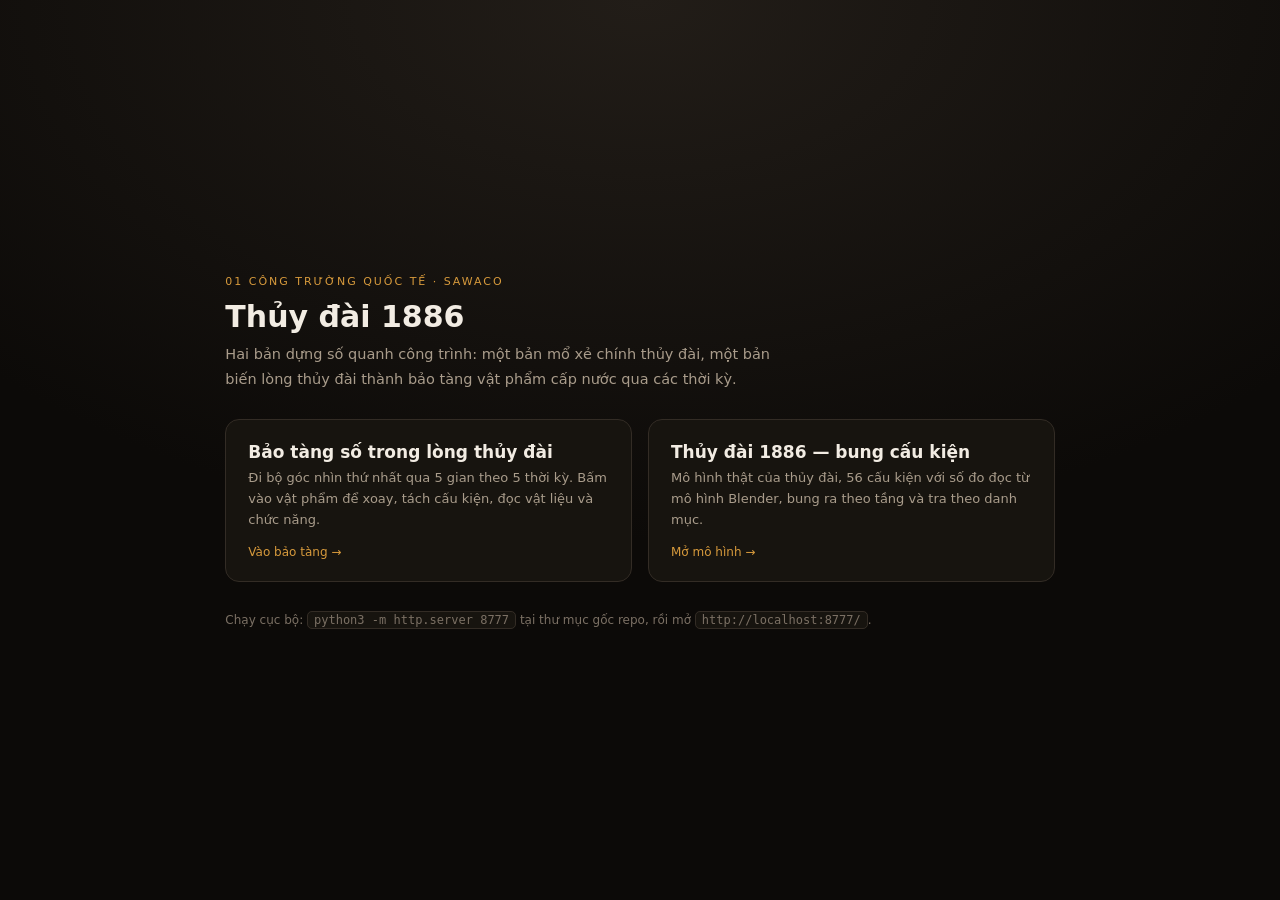
<file: index.html>
<!doctype html>
<html lang="vi">
<head>
<meta charset="utf-8">
<meta name="viewport" content="width=device-width, initial-scale=1">
<title>Thủy đài 1886</title>
<style>
  :root{--ochre:#d79a3c;--line:#332c25;--ink:#f2ece3;--ink2:#a99c8b}
  *{box-sizing:border-box}
  body{margin:0;min-height:100vh;background:radial-gradient(70% 60% at 50% 0%,#221d18,#0c0a08);
    color:var(--ink);font-family:"Segoe UI",system-ui,-apple-system,"Noto Sans",sans-serif;
    display:grid;place-content:center;padding:32px}
  main{max-width:860px}
  .kicker{font-size:11px;letter-spacing:.18em;text-transform:uppercase;color:var(--ochre)}
  h1{margin:10px 0 8px;font-size:30px;font-weight:650}
  p.lead{margin:0 0 28px;color:var(--ink2);font-size:14.5px;line-height:1.7;max-width:62ch}
  .cards{display:grid;gap:16px;grid-template-columns:repeat(auto-fit,minmax(300px,1fr))}
  a.card{display:block;padding:22px;background:#17140f;border:1px solid var(--line);border-radius:14px;
    text-decoration:none;color:inherit;transition:.16s}
  a.card:hover{border-color:#8e5f1c;background:#1e1a14;transform:translateY(-2px)}
  a.card b{display:block;font-size:17px;margin-bottom:6px}
  a.card span{display:block;font-size:13px;color:var(--ink2);line-height:1.6}
  a.card i{display:block;margin-top:14px;font-style:normal;font-size:12px;color:var(--ochre)}
  footer{margin-top:28px;font-size:12px;color:#7b7064;line-height:1.7}
  code{background:#17140f;border:1px solid var(--line);border-radius:5px;padding:1px 6px;font-size:12px}
</style>
</head>
<body>
<main>
  <span class="kicker">01 Công trường Quốc tế · SAWACO</span>
  <h1>Thủy đài 1886</h1>
  <p class="lead">Hai bản dựng số quanh công trình: một bản mổ xẻ chính thủy đài,
     một bản biến lòng thủy đài thành bảo tàng vật phẩm cấp nước qua các thời kỳ.</p>
  <div class="cards">
    <a class="card" href="BaoTangSo/">
      <b>Bảo tàng số trong lòng thủy đài</b>
      <span>Đi bộ góc nhìn thứ nhất qua 5 gian theo 5 thời kỳ. Bấm vào vật phẩm để xoay,
            tách cấu kiện, đọc vật liệu và chức năng.</span>
      <i>Vào bảo tàng →</i>
    </a>
    <a class="card" href="ThuyDai_Explode/">
      <b>Thủy đài 1886 — bung cấu kiện</b>
      <span>Mô hình thật của thủy đài, 56 cấu kiện với số đo đọc từ mô hình Blender,
            bung ra theo tầng và tra theo danh mục.</span>
      <i>Mở mô hình →</i>
    </a>
  </div>
  <footer>Chạy cục bộ: <code>python3 -m http.server 8777</code> tại thư mục gốc repo,
     rồi mở <code>http://localhost:8777/</code>.</footer>
</main>
</body>
</html>
</file>
